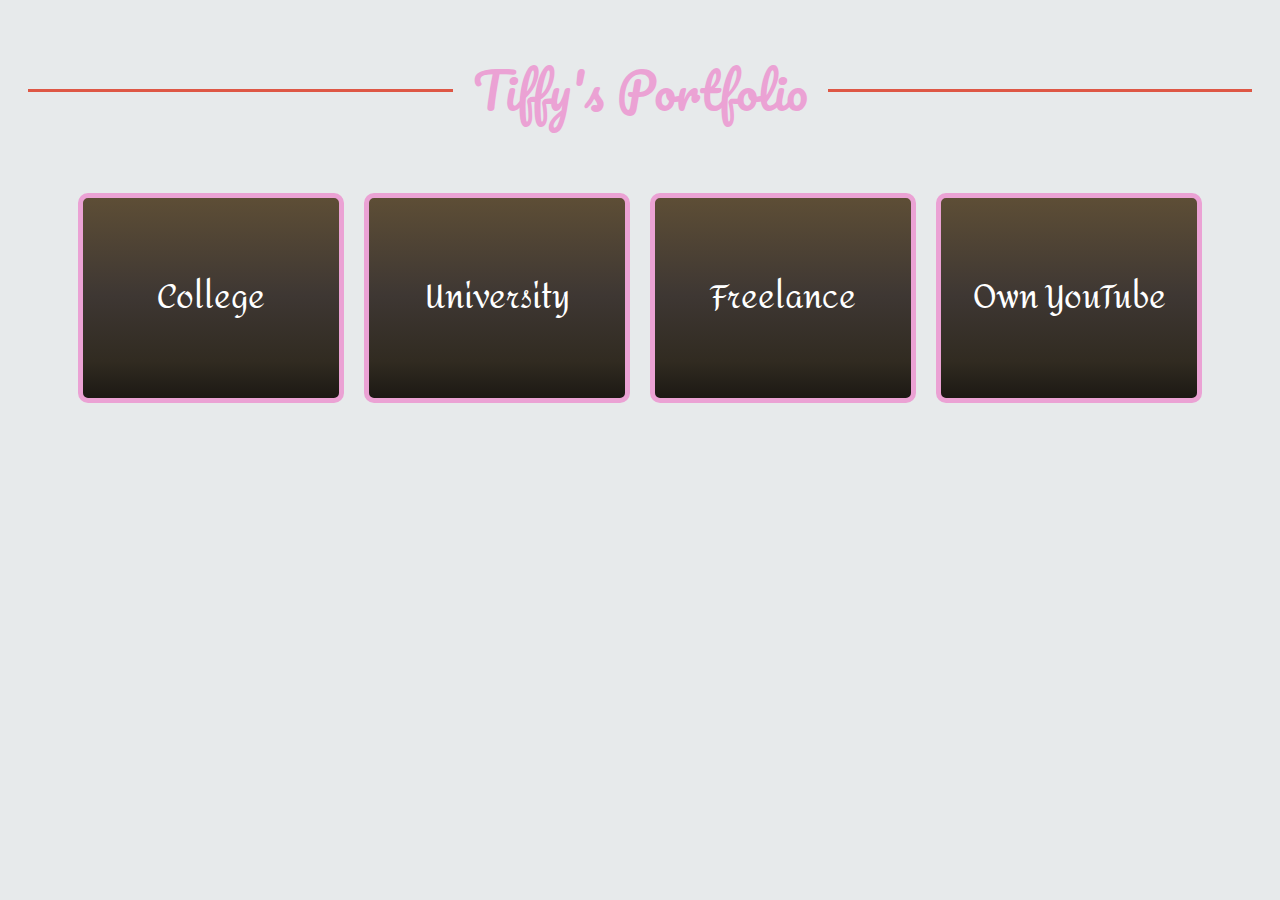
<file: index.html>
<!doctype html>
<html>
  <head>
    <title>Tiffy's Portfolio</title>
    <meta name="description" content="website description goes here">
    <link rel="icon" type="image/png" sizes="16x16" href="./assets/images/logo/tw_16.png">
    <link rel="icon" type="image/png" sizes="32x32" href="./assets/images/logo/tw_32.png">
    <link rel="stylesheet" href="./styles.css">
  </head>
  <body>
    <div class="container">
      <div id="title-container">
        <div class="title-line"></div>
        <div id="title">Tiffy's Portfolio</div>
        <div class="title-line"></div>
      </div>
      <div id="link-container">
        <a class="banner-link" href="../college/">
          College
        </a>
        <a class="banner-link" href="../university/">
          University
        </a>
        <a class="banner-link" href="../freelance/">
          Freelance
        </a>
        <a class="banner-link" href="../youtube/">
          Own YouTube
        </a>
      </div>
    </div>
  </body>
</html>
</file>
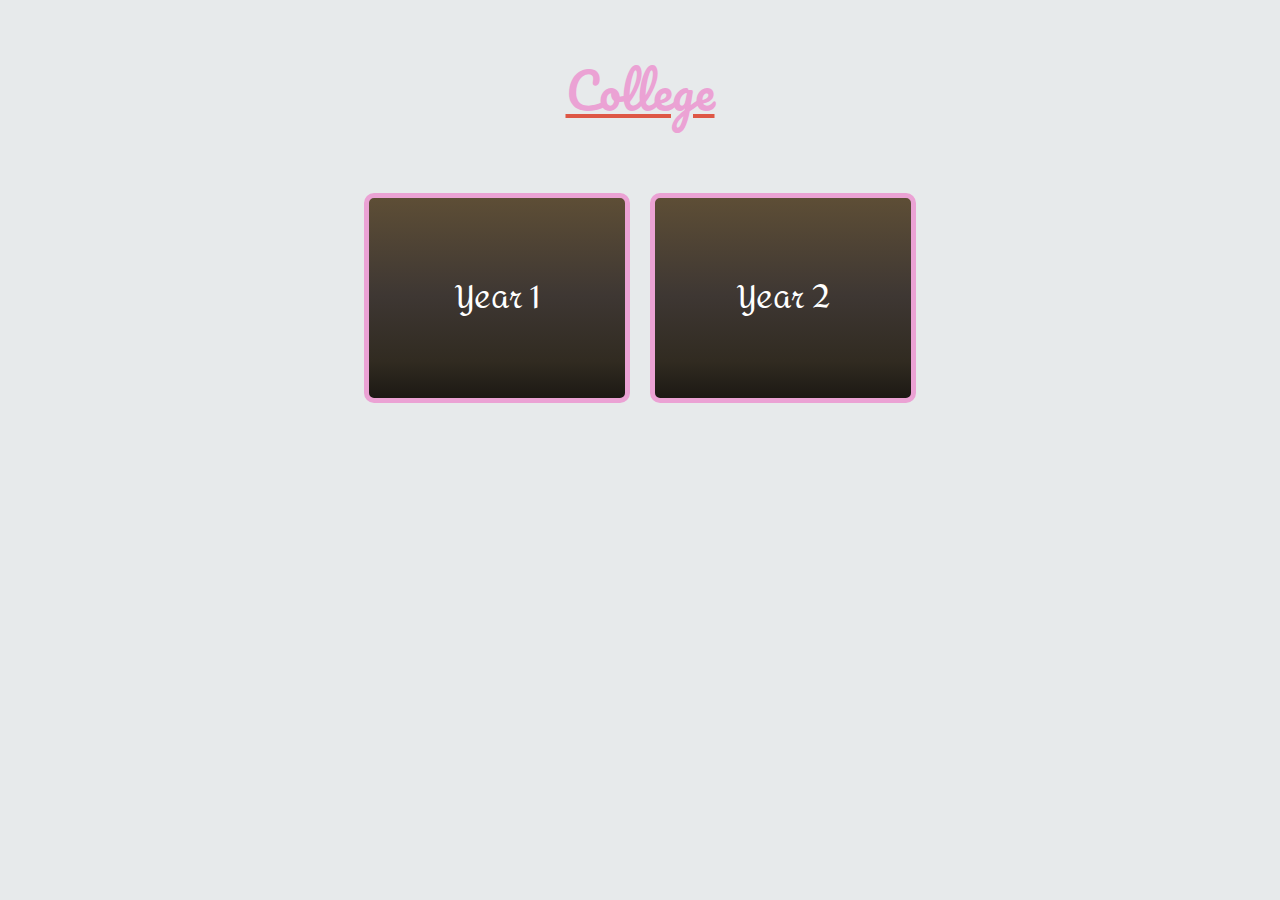
<file: college/index.html>
<!doctype html>
<html>
  <head>
    <title>College Year 1 - Tiffy's Portfolio</title>
    <meta name="description" content="website description goes here">
    <link rel="icon" type="image/png" sizes="16x16" href="../assets/images/logo/tw_16.png">
    <link rel="icon" type="image/png" sizes="32x32" href="../assets/images/logo/tw_32.png">
    <link rel="stylesheet" href="../styles.css">
  </head>
  <body>
    <div class="container">
      <div id="title-container">
        <div id="title" class="title-underline">College</div>
      </div>
      <div id="link-container">
        <a class="banner-link" href="./year1/">
          Year 1
        </a>
        <a class="banner-link" href="./year2/">
          Year 2
        </a>
      </div>
    </div>
  </body>
</html>
</file>
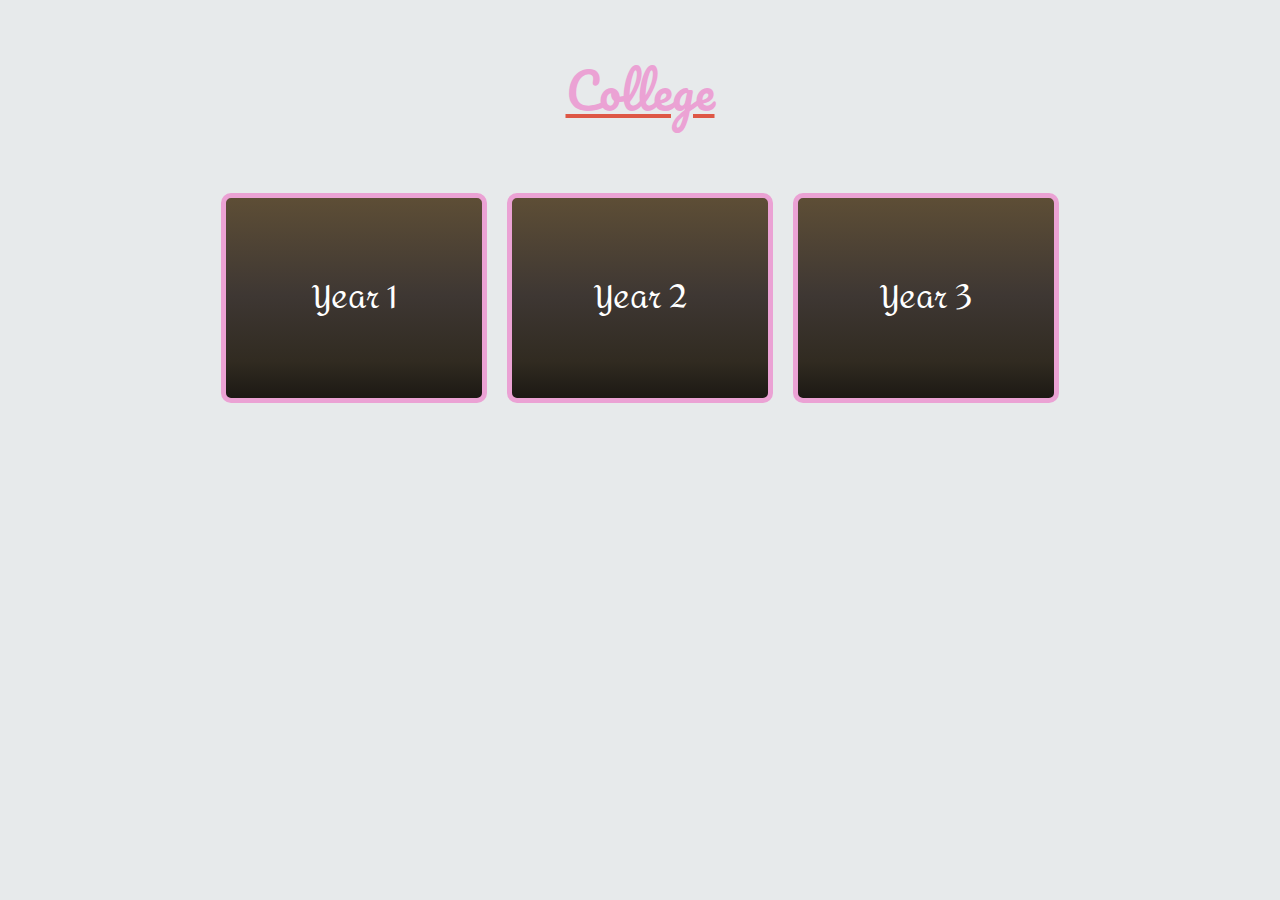
<file: university/index.html>
<!doctype html>
<html>
  <head>
    <title>University - Tiffy's Portfolio</title>
    <meta name="description" content="website description goes here">
    <link rel="icon" type="image/png" sizes="16x16" href="../assets/images/logo/tw_16.png">
    <link rel="icon" type="image/png" sizes="32x32" href="../assets/images/logo/tw_32.png">
    <link rel="stylesheet" href="../styles.css">
  </head>
  <body>
    <div class="container">
      <div id="title-container">
        <div id="title" class="title-underline">College</div>
      </div>
      <div id="link-container">
        <a class="banner-link" href="./year1/">
          Year 1
        </a>
        <a class="banner-link" href="./year2/">
          Year 2
        </a>
        <a class="banner-link" href="./year2/">
          Year 3
        </a>
      </div>
    </div>
  </body>
</html>
</file>
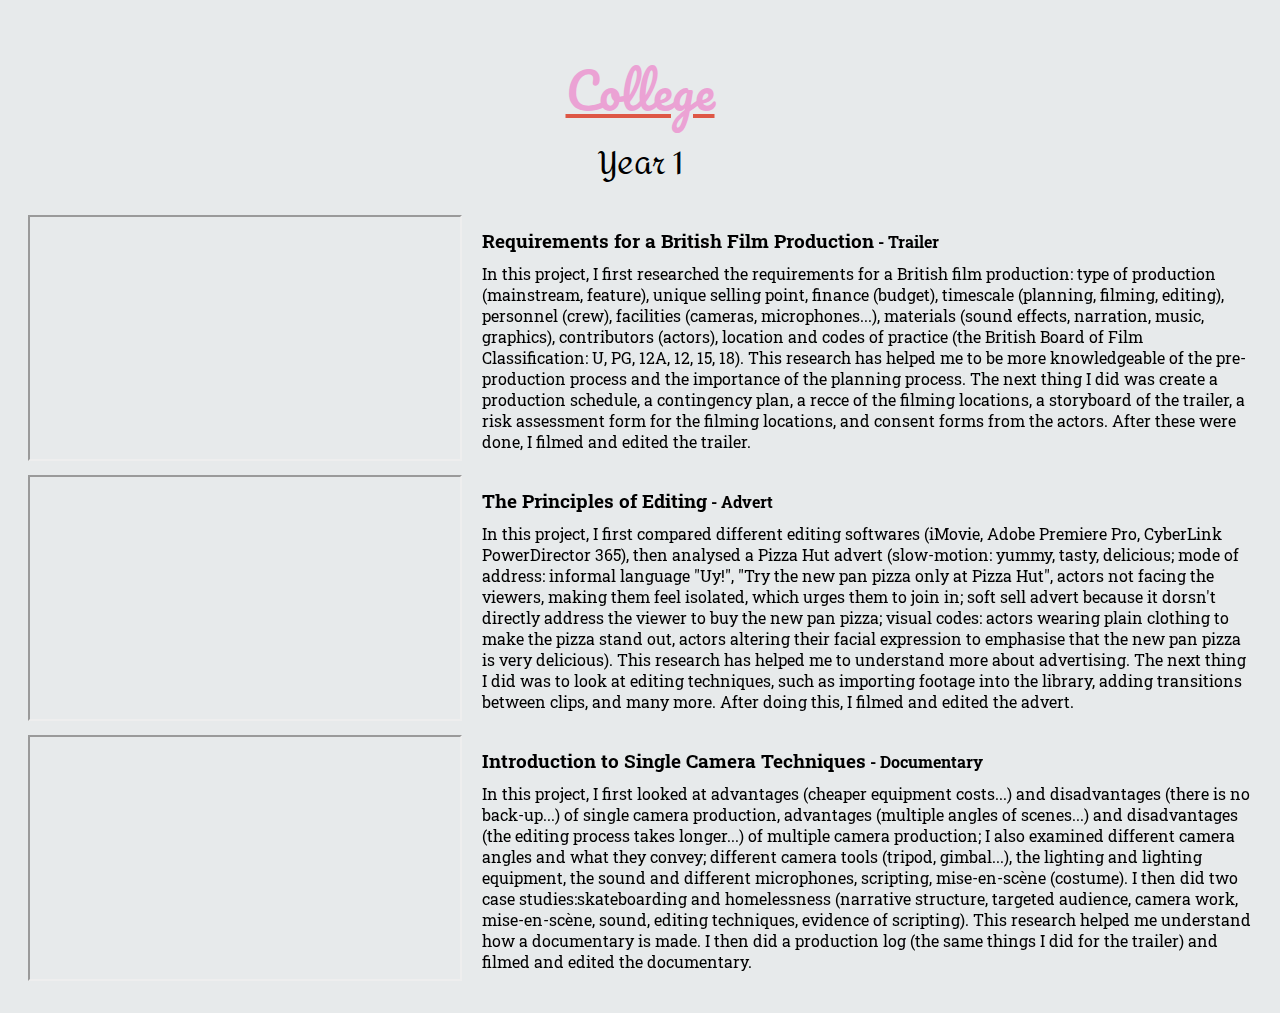
<file: college/year1/index.html>
<!doctype html>
<html>
  <head>
    <title>College Year 1- Tiffy's Portfolio</title>
    <meta name="description" content="website description goes here">
    <link rel="icon" type="image/png" sizes="16x16" href="../../assets/images/logo/tw_16.png">
    <link rel="icon" type="image/png" sizes="32x32" href="../../assets/images/logo/tw_32.png">
    <link rel="stylesheet" href="../../styles.css">
  </head>
  <body>
    <div class="container">
      <div id="title-container">
        <div id="title" class="title-underline">College</div>
      </div>
      <div id="subtitle-container">
        <div id="subtitle">Year 1</div>
      </div>
      <div id="content-container">
        <div class="project">
          <div class="project-media">
            <iframe class="yt-video" src="https://youtube.com/embed/FH2aX-fQFjg" allowfullscreen></iframe>
          </div>
          <div class="project-details">
            <div class="project-header">
              <span class="project-title">Requirements for a British Film Production</span> - Trailer
            </div>
            <div class="project-description">
              In this project, I first researched the requirements for a British film production: type of production (mainstream, feature), unique selling point, finance (budget), timescale (planning, filming, editing), personnel (crew), facilities (cameras, microphones...), materials (sound effects, narration, music, graphics), contributors (actors), location and codes of practice (the British Board of Film Classification: U, PG, 12A, 12, 15, 18). This research has helped me to be more knowledgeable of the pre-production process and the importance of the planning process. The next thing I did was create a production schedule, a contingency plan, a recce of the filming locations, a storyboard of the trailer, a risk assessment form for the filming locations, and consent forms from the actors. After these were done, I filmed and edited the trailer.
            </div>
          </div>
        </div>
        <div class="project">
          <div class="project-media">
            <iframe class="yt-video" src="https://youtube.com/embed/1NB1lhBmWlE" allowfullscreen></iframe>
          </div>
          <div class="project-details">
            <div class="project-header">
              <span class="project-title">The Principles of Editing</span> - Advert
            </div>
            <div class="project-description">
              In this project, I first compared different editing softwares (iMovie, Adobe Premiere Pro, CyberLink PowerDirector 365), then analysed a Pizza Hut advert (slow-motion: yummy, tasty, delicious; mode of address: informal language "Uy!", "Try the new pan pizza only at Pizza Hut", actors not facing the viewers, making them feel isolated, which urges them to join in; soft sell advert because it dorsn't directly address the viewer to buy the new pan pizza; visual codes: actors wearing plain clothing to make the pizza stand out, actors altering their facial expression to emphasise that the new pan pizza is very delicious). This research has helped me to understand more about advertising. The next thing I did was to look at editing techniques, such as importing footage into the library, adding transitions between clips, and many more. After doing this, I filmed and edited the advert.
            </div>
          </div>
        </div>
        <div class="project">
          <div class="project-media">
            <iframe class="yt-video" src="https://youtube.com/embed/JJu-UQRwM9U" allowfullscreen></iframe>
          </div>
          <div class="project-details">
            <div class="project-header">
              <span class="project-title">Introduction to Single Camera Techniques</span> - Documentary
            </div>
            <div class="project-description">
              In this project, I first looked at advantages (cheaper equipment costs...) and disadvantages (there is no back-up...) of single camera production, advantages (multiple angles of scenes...) and disadvantages (the editing process takes longer...) of multiple camera production; I also examined different camera angles and what they convey; different camera tools (tripod, gimbal...), the lighting and lighting equipment, the sound and different microphones, scripting, mise-en-scène (costume). I then did two case studies:skateboarding and homelessness (narrative structure, targeted audience, camera work, mise-en-scène, sound, editing techniques, evidence of scripting). This research helped me understand how a documentary is made. I then did a production log (the same things I did for the trailer) and filmed and edited the documentary.
            </div>
          </div>
        </div>
      </div>
    </div>
  </body>
</html>
</file>
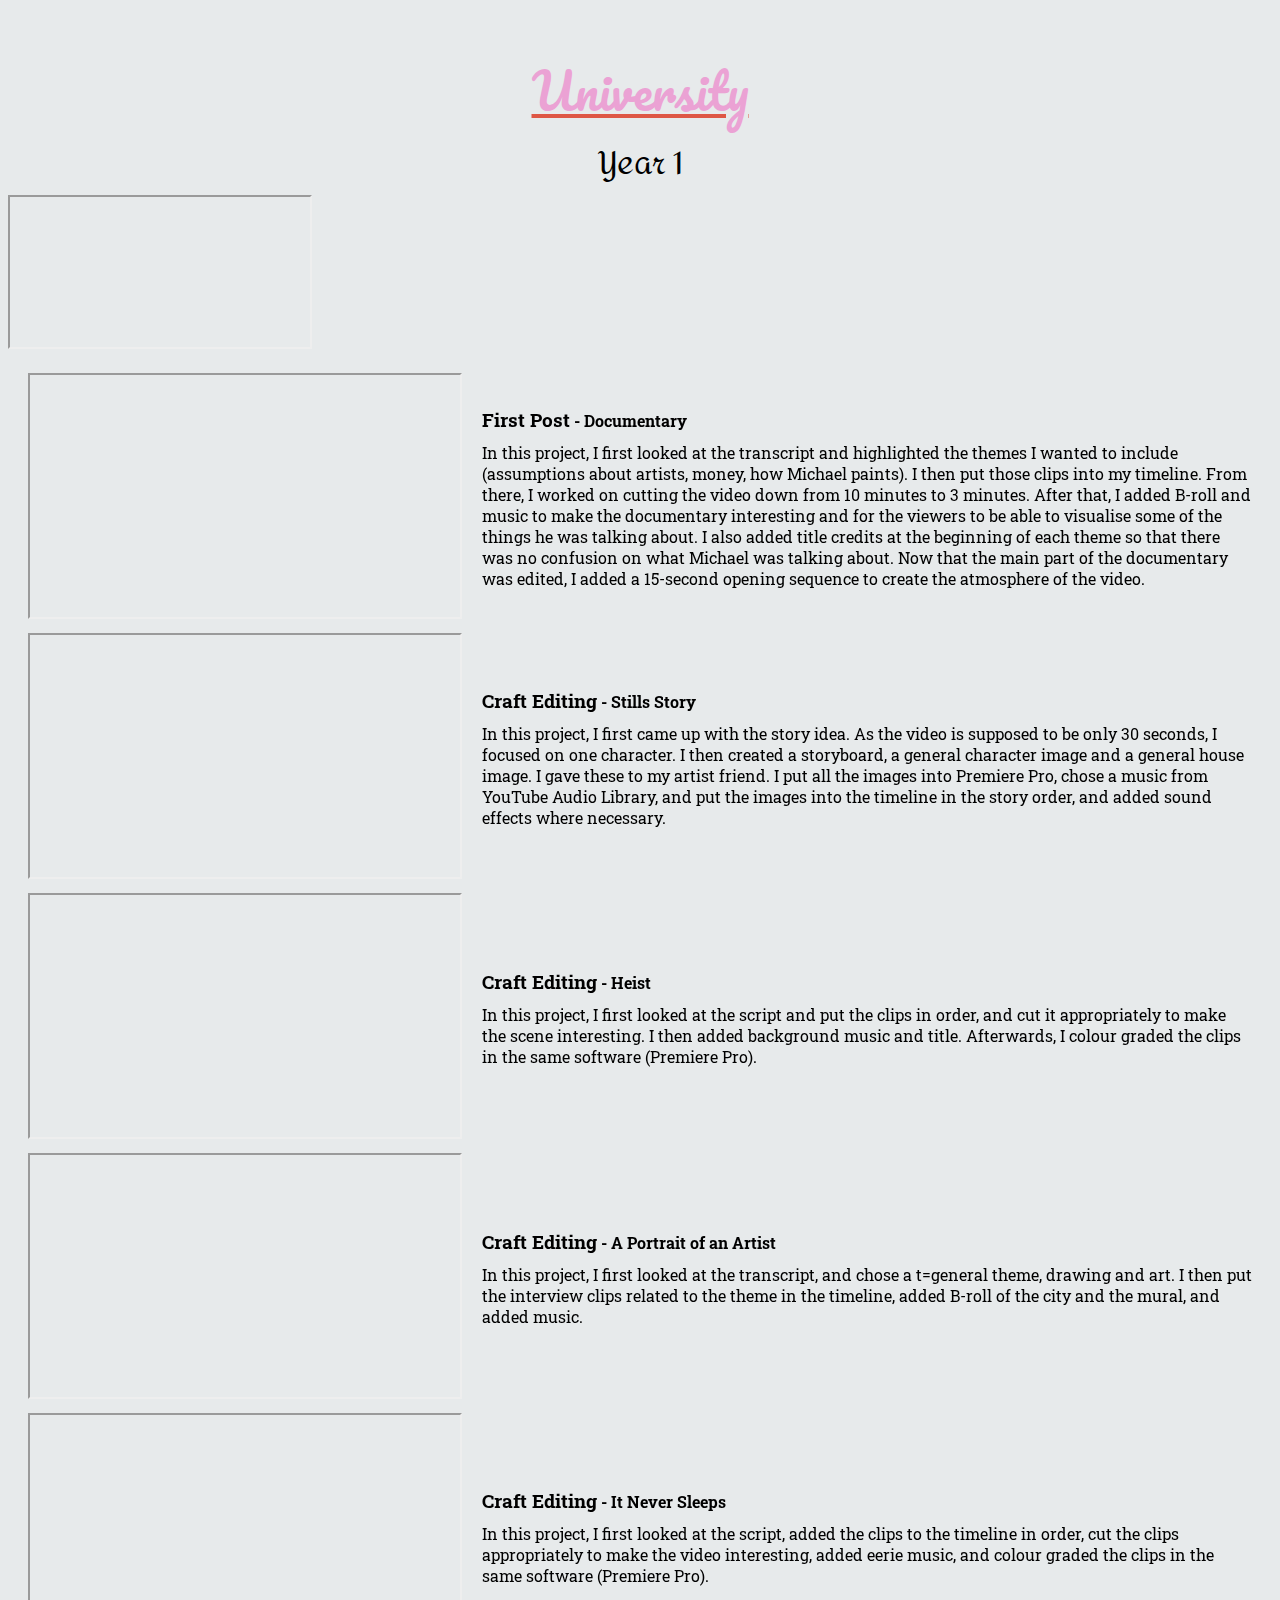
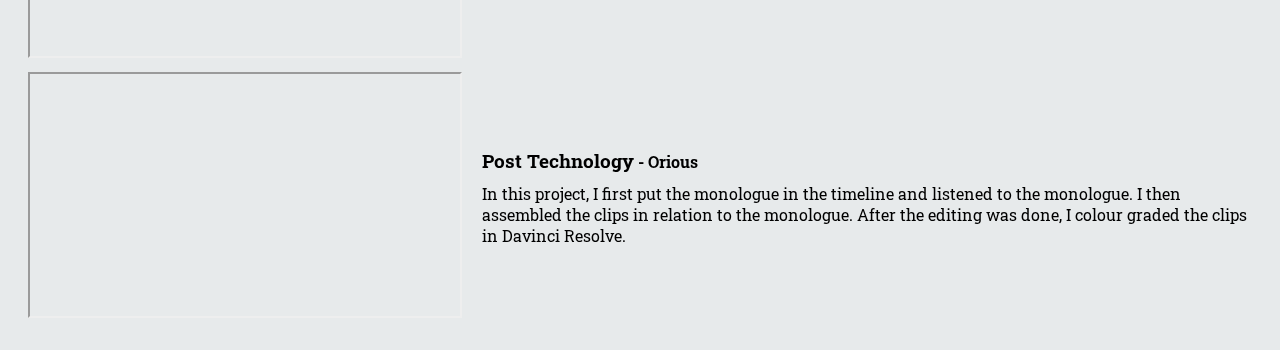
<file: university/year1/index.html>
<!doctype html>
<html>
  <head>
    <title>University Year 1- Tiffy's Portfolio</title>
    <meta name="description" content="website description goes here">
    <link rel="icon" type="image/png" sizes="16x16" href="../../assets/images/logo/tw_16.png">
    <link rel="icon" type="image/png" sizes="32x32" href="../../assets/images/logo/tw_32.png">
    <link rel="stylesheet" href="../../styles.css">
  </head>
  <body>
    <div class="container">
      <div id="title-container">
        <div id="title" class="title-underline">University</div>
      </div>
      <div id="subtitle-container">
        <div id="subtitle">Year 1</div>
      </div>
      <div id="showreel-container">
        <iframe class="yt-video-showreel" src="https://youtube.com/embed/21Xt6AdGYSI" allowfullscreen></iframe>
      </div>
      <div id="content-container">
        <div class="project">
          <div class="project-media">
            <iframe class="yt-video" src="https://youtube.com/embed/yBewcXKCF98" allowfullscreen></iframe>
          </div>
          <div class="project-details">
            <div class="project-header">
              <span class="project-title">First Post</span> - Documentary
            </div>
            <div class="project-description">
              In this project, I first looked at the transcript and highlighted the themes I wanted to include (assumptions about artists, money, how Michael paints). I then put those clips into my timeline. From there, I worked on cutting the video down from 10 minutes to 3 minutes. After that, I added B-roll and music to make the documentary interesting and for the viewers to be able to visualise some of the things he was talking about. I also added title credits at the beginning of each theme so that there was no confusion on what Michael was talking about. Now that the main part of the documentary was edited, I added a 15-second opening sequence to create the atmosphere of the video.
            </div>
          </div>
        </div>
        <div class="project">
          <div class="project-media">
            <iframe class="yt-video" src="https://youtube.com/embed/Fdi5rZ3Dg04" allowfullscreen></iframe>
          </div>
          <div class="project-details">
            <div class="project-header">
              <span class="project-title">Craft Editing</span> - Stills Story
            </div>
            <div class="project-description">
              In this project, I first came up with the story idea. As the video is supposed to be only 30 seconds, I focused on one character. I then created a storyboard, a general character image and a general house image. I gave these to my artist friend. I put all the images into Premiere Pro, chose a music from YouTube Audio Library, and put the images into the timeline in the story order, and added sound effects where necessary.
            </div>
          </div>
        </div>
        <div class="project">
          <div class="project-media">
            <iframe class="yt-video" src="https://youtube.com/embed/WGzDz6H3VnQ" allowfullscreen></iframe>
          </div>
          <div class="project-details">
            <div class="project-header">
              <span class="project-title">Craft Editing</span> - Heist
            </div>
            <div class="project-description">
              In this project, I first looked at the script and put the clips in order, and cut it appropriately to make the scene interesting. I then added background music and title. Afterwards, I colour graded the clips in the same software (Premiere Pro).
            </div>
          </div>
        </div>
        <div class="project">
          <div class="project-media">
            <iframe class="yt-video" src="https://youtube.com/embed/LiUIWvBWR_s" allowfullscreen></iframe>
          </div>
          <div class="project-details">
            <div class="project-header">
              <span class="project-title">Craft Editing</span> - A Portrait of an Artist
            </div>
            <div class="project-description">
              In this project, I first looked at the transcript, and chose a t=general theme, drawing and art. I then put the interview clips related to the theme in the timeline, added B-roll of the city and the mural, and added music.
            </div>
          </div>
        </div>
        <div class="project">
          <div class="project-media">
            <iframe class="yt-video" src="https://youtube.com/embed/YCsdJW0l9c4" allowfullscreen></iframe>
          </div>
          <div class="project-details">
            <div class="project-header">
              <span class="project-title">Craft Editing</span> - It Never Sleeps
            </div>
            <div class="project-description">
              In this project, I first looked at the script, added the clips to the timeline in order, cut the clips appropriately to make the video interesting, added eerie music, and colour graded the clips in the same software (Premiere Pro).
            </div>
          </div>
        </div>
        <div class="project">
          <div class="project-media">
            <iframe class="yt-video" src="https://youtube.com/embed/3bp_N7wkIPU" allowfullscreen></iframe>
          </div>
          <div class="project-details">
            <div class="project-header">
              <span class="project-title">Post Technology</span> - Orious
            </div>
            <div class="project-description">
              In this project, I first put the monologue in the timeline and listened to the monologue. I then assembled the clips in relation to the monologue. After the editing was done, I colour graded the clips in Davinci Resolve.
            </div>
          </div>
        </div>
      </div>
    </div>
  </body>
</html>
</file>
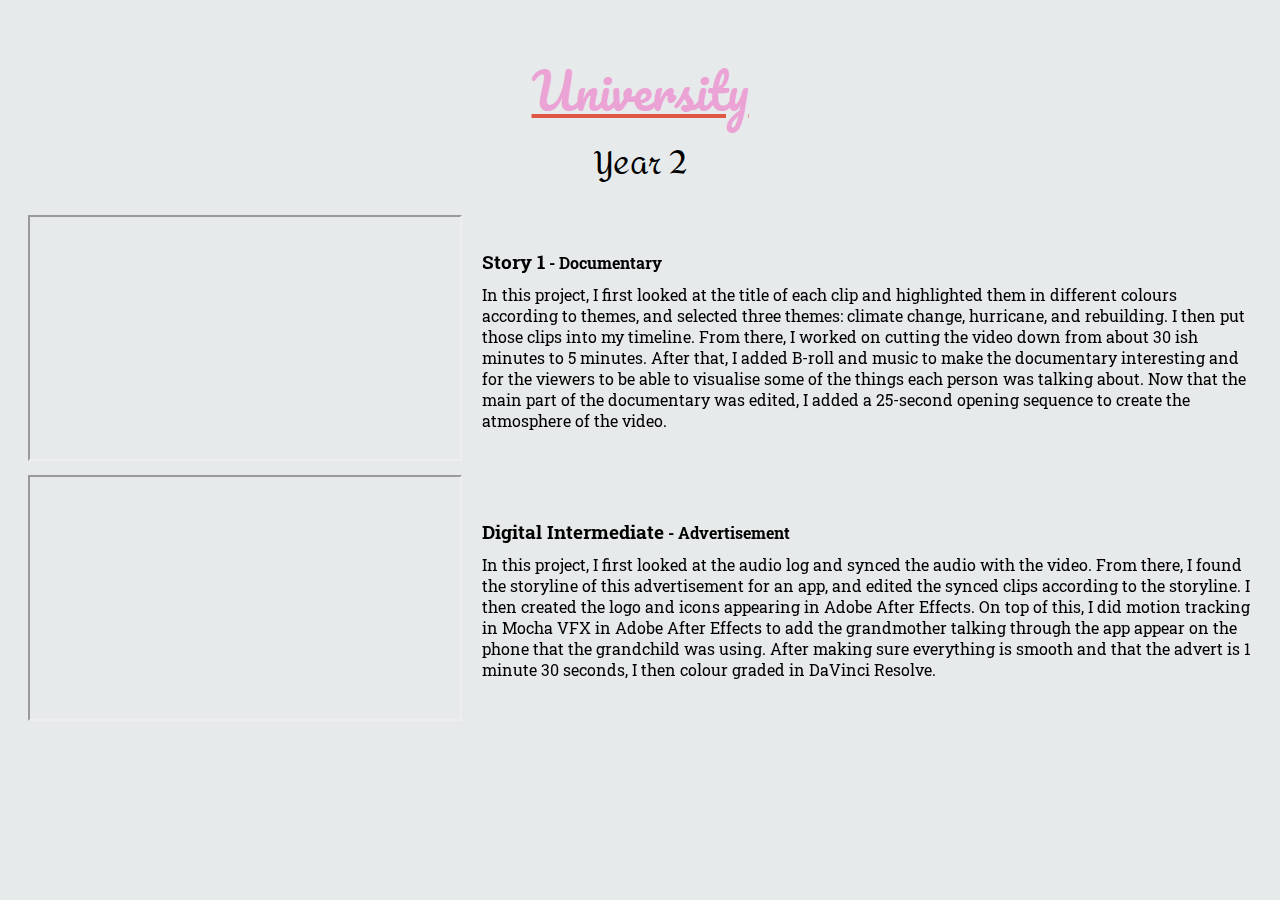
<file: university/year2/index.html>
<!doctype html>
<html>
  <head>
    <title>University Year 2- Tiffy's Portfolio</title>
    <meta name="description" content="website description goes here">
    <link rel="icon" type="image/png" sizes="16x16" href="../../assets/images/logo/tw_16.png">
    <link rel="icon" type="image/png" sizes="32x32" href="../../assets/images/logo/tw_32.png">
    <link rel="stylesheet" href="../../styles.css">
  </head>
  <body>
    <div class="container">
      <div id="title-container">
        <div id="title" class="title-underline">University</div>
      </div>
      <div id="subtitle-container">
        <div id="subtitle">Year 2</div>
      </div>
      <div id="content-container">
        <div class="project">
          <div class="project-media">
            <iframe class="yt-video" src="https://youtube.com/embed/Q4rUkmT3JaM" allowfullscreen></iframe>
          </div>
          <div class="project-details">
            <div class="project-header">
              <span class="project-title">Story 1</span> - Documentary
            </div>
            <div class="project-description">
              In this project, I first looked at the title of each clip and highlighted them in different colours according to themes, and selected three themes: climate change, hurricane, and rebuilding. I then put those clips into my timeline. From there, I worked on cutting the video down from about 30 ish minutes to 5 minutes. After that, I added B-roll and music to make the documentary interesting and for the viewers to be able to visualise some of the things each person was talking about. Now that the main part of the documentary was edited, I added a 25-second opening sequence to create the atmosphere of the video.
            </div>
          </div>
        </div>
        <div class="project">
          <div class="project-media">
            <iframe class="yt-video" src="https://youtube.com/embed/Fcf1mZpCYxY" allowfullscreen></iframe>
          </div>
          <div class="project-details">
            <div class="project-header">
              <span class="project-title">Digital Intermediate</span> - Advertisement
            </div>
            <div class="project-description">
              In this project, I first looked at the audio log and synced the audio with the video. From there, I found the storyline of this advertisement for an app, and edited the synced clips according to the storyline. I then created the logo and icons appearing in Adobe After Effects. On top of this, I did motion tracking in Mocha VFX in Adobe After Effects to add the grandmother talking through the app appear on the phone that the grandchild was using. After making sure everything is smooth and that the advert is 1 minute 30 seconds, I then colour graded in DaVinci Resolve.
            </div>
          </div>
        </div>
      </div>
    </div>
  </body>
</html>
</file>
<file: styles.css>
@import url('https://fonts.googleapis.com/css2?family=Pacifico&display=swap');
@import url('https://fonts.googleapis.com/css2?family=Amita&display=swap');
@import url('https://fonts.googleapis.com/css2?family=Roboto+Slab:wght@300&display=swap');

:root {
  --color-background: #E7EAEB;
  --color-line: #DE5745;
  --color-title: #EBA2D4;
  --gradient-banner-link: linear-gradient(180deg, #5F4F36 0%, #3E3733 49%, #312B21 80%, #191612 100%);
}

body {
  background-color: var(--color-background);
}

.container {
  max-width: 1280px;
  margin: auto;
}

#title-container {
  padding-top: 40px;
  display: flex;
  align-items: center;
  justify-content: center;
}

#title {
  font-size: 3rem;
  font-family: Pacifico, sans-serif;
  color: var(--color-title);
}

.title-line {
  flex: 1;
  border-top: 3px solid var(--color-line);
  margin: 0 20px;
}

.banner-link {
  width: 256px;
  min-height: 200px;
  background-image: var(--gradient-banner-link);
  border-radius: 10px;
  font-family: Amita;
  color: white;
  align-items: center;
  justify-content: center;
  display: flex;
  font-size: 2rem;
  border: 5px solid transparent;
  background-origin: border-box;
  transition: border .15s;
  border-color: var(--color-title);
  user-select: none;
  text-decoration: none;
}

.banner-link:hover {
  border: 5px solid var(--color-line);
}

#link-container {
  display: flex;
  gap: 20px;
  padding: 60px 20px 20px;
  justify-content: center;
  flex-wrap: wrap;
}

.title-underline {
  text-decoration: underline;
  text-decoration-color: var(--color-line);
}

#title-container, #subtitle-container {
  display: flex;
  align-items: center;
  justify-content: center;
}

#subtitle-container {
  font-family: Amita;
  font-size: 2rem;
}

#content-container {
  padding: 20px 20px 20px;
}

.project:not(:first-child) {
  margin-top: 10px;
}

.yt-video {
  width: 430px;
  height: 241.88px;
}

.project {
  display: flex;
  gap: 20px;
  font-family: Roboto Slab;
  align-items: center;
}

.project-header {
  font-weight: bold;
}

.project-title {
  font-size: 1.2rem;
}

.project-description {
  padding-top: 10px;
}

@media only screen and (max-width: 900px) {
  .project {
    flex-direction: column;
  }

  .project:not(:first-child) {
    margin-top: 60px;
  }
}
</file>
